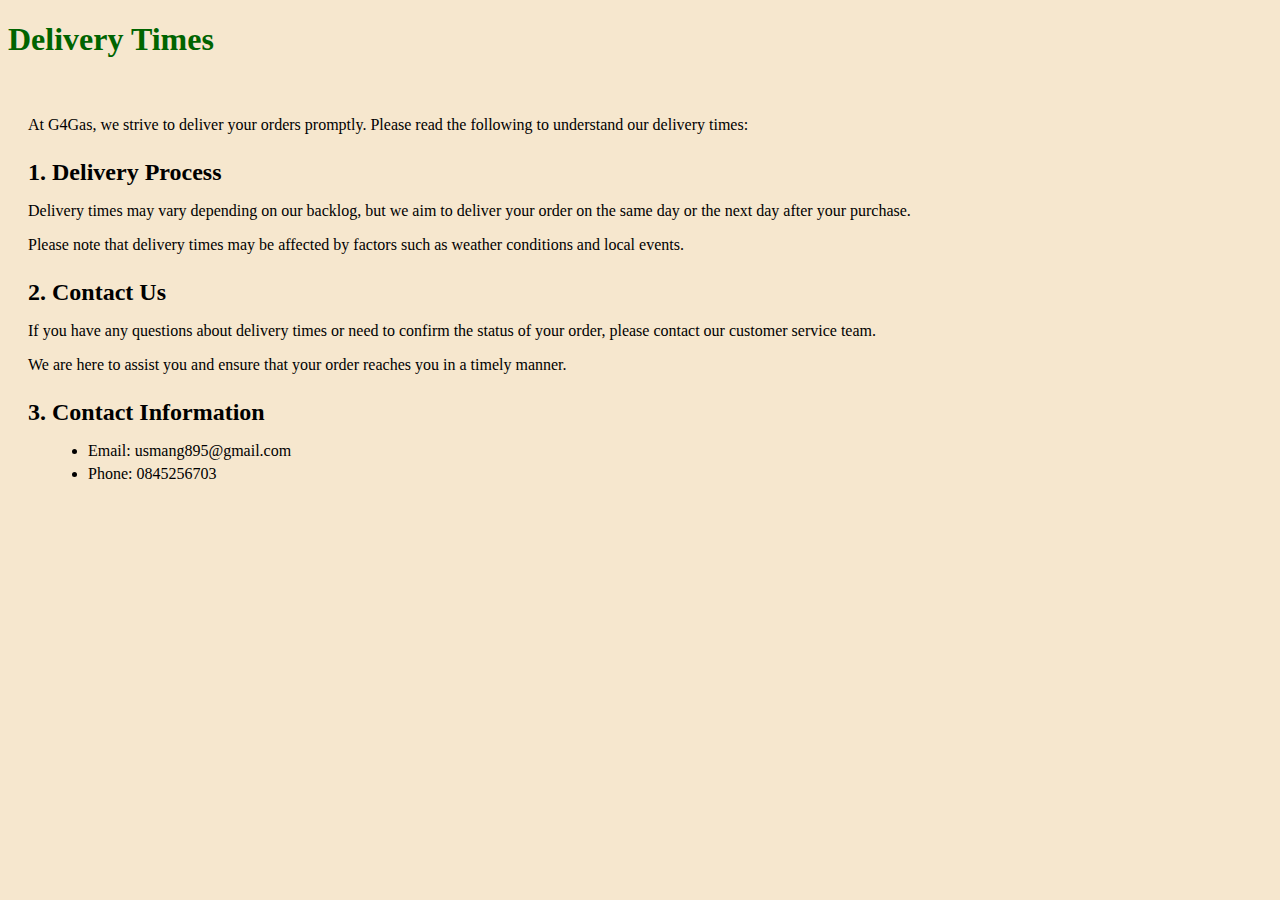
<file: Delivery Times.html>
<!DOCTYPE html>
<html lang="en">
<head>
    <meta charset="UTF-8">
    <meta name="viewport" content="width=device-width, initial-scale=1.0">
    <title>Delivery Times</title>
    <style>
        /* Style for the heading */
        body {
            background-color: rgb(246, 231, 206);  /* Light peach background */
        }
        .heading {
            color: darkgreen; /* Dark green color */
        }
        
        /* Style for the content */
        .content {

            padding: 20px;
            border-radius: 10px;
        }
        
        /* Style for paragraphs */
        .content p {
            margin-bottom: 15px;
        }
        
        /* Style for headings */
        .content h2 {
            margin-top: 25px;
            margin-bottom: 10px;
        }
        
        /* Style for unordered lists */
        .content ul {
            margin-bottom: 15px;
            margin-left: 20px;
        }
        
        /* Style for list items */
        .content li {
            margin-bottom: 5px;
        }
    </style>
</head>
<body>
    <div class="container">
        <h1 class="heading">Delivery Times</h1>
        <div class="content">
            <p>At G4Gas, we strive to deliver your orders promptly. Please read the following to understand our delivery times:</p>
            <h2>1. Delivery Process</h2>
            <p>Delivery times may vary depending on our backlog, but we aim to deliver your order on the same day or the next day after your purchase.</p>
            <p>Please note that delivery times may be affected by factors such as weather conditions and local events.</p>
            <h2>2. Contact Us</h2>
            <p>If you have any questions about delivery times or need to confirm the status of your order, please contact our customer service team.</p>
            <p>We are here to assist you and ensure that your order reaches you in a timely manner.</p>
            <h2>3. Contact Information</h2>
            <ul>
                <li>Email: usmang895@gmail.com</li>
                <li>Phone: 0845256703</li>
                
            </ul>
        </div>
    </div>
</body>
</html>
</file>
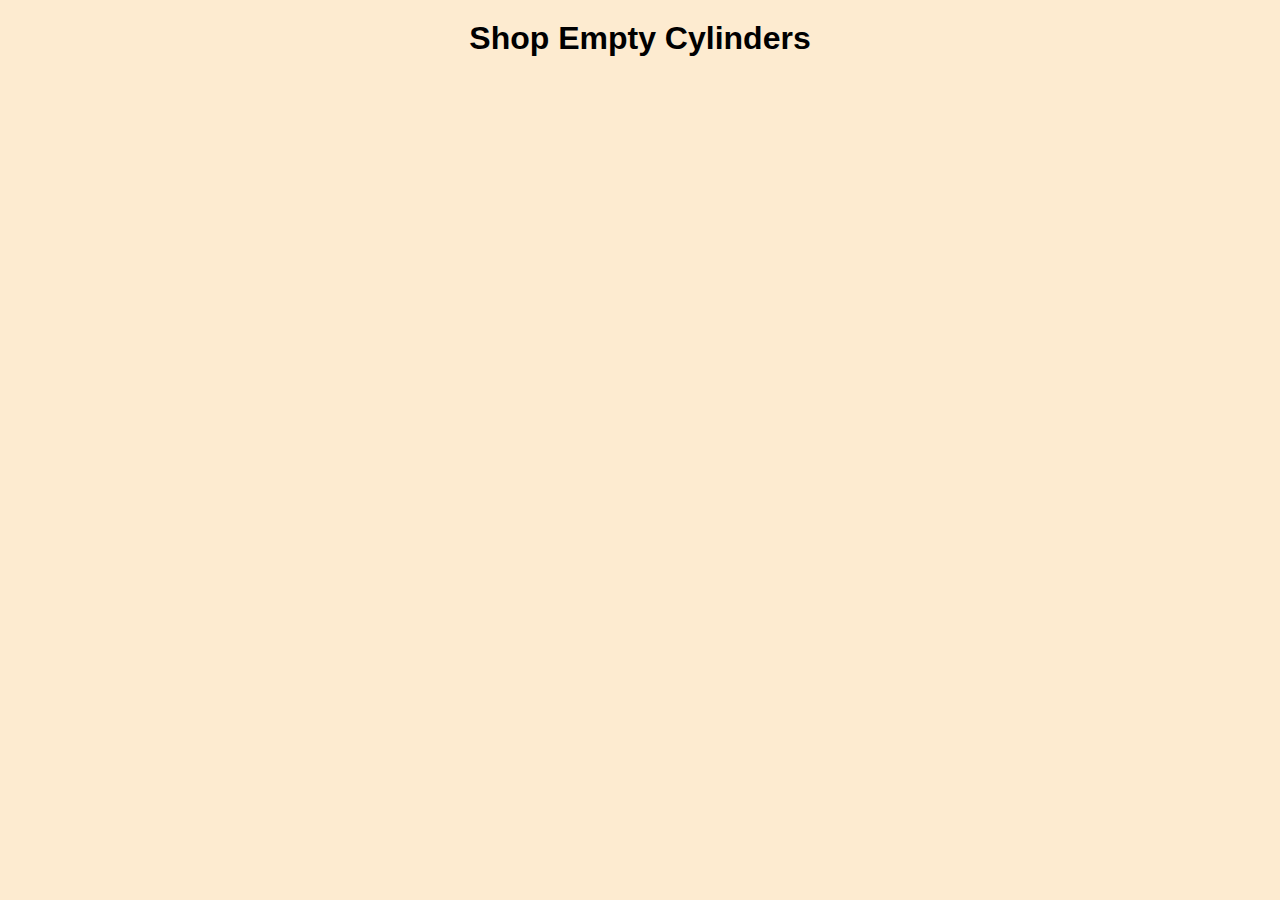
<file: Empty Cylinders.html>
<!DOCTYPE html>
<html lang="en">
<head>
    <meta charset="UTF-8">
    <meta name="viewport" content="width=device-width, initial-scale=1.0">
    <title>Empty Cylinders</title>
    <link rel="stylesheet" href="Empty Cylinders.css">
</head>
<body>
    <header>
        <h1 class="text-center my-4">Shop Empty Cylinders</h1>
    </header>
    <main class="container">
        <div id="empty-cylinders-container" class="row">
            <!-- Dynamic content will be inserted here -->
        </div>
    </main>

    <script>
        document.addEventListener('DOMContentLoaded', function () {
            fetch('get_products_by_category.php?category_id=3') 
                .then(response => response.json())
                .then(products => {
                    const container = document.getElementById('empty-cylinders-container');
                    products.forEach(product => {
                        const productCard = `
                            <div class="col-md-4">
                                <div class="card">
                                    <img src="${product.image_url}" class="card-img-top" alt="${product.name}">
                                    <div class="card-body">
                                        <h5 class="card-title">${product.name}</h5>
                                        <p class="card-text">${product.description}</p>
                                        <p class="card-text">R${product.price}</p>
                                        <button class="btn btn-dark-green add-to-cart" data-product-id="${product.product_id}">Add to Cart</button>
                                    </div>
                                </div>
                            </div>`;
                        container.innerHTML += productCard;
                    });

                    document.querySelectorAll('.add-to-cart').forEach(button => {
                        button.addEventListener('click', function () {
                            const productId = this.getAttribute('data-product-id');
                            addToCart(productId);
                        });
                    });
                })
                .catch(error => console.error('Error fetching empty cylinders products:', error));
        });

        function addToCart(productId) {
            fetch('add_to_cart.php', {
                method: 'POST',
                headers: {
                    'Content-Type': 'application/json'
                },
                body: JSON.stringify({ product_id: productId })
            })
            .then(response => response.json())
            .then(data => {
                if (data.success) {
                    alert('Product added to cart successfully!');
                } else if (data.error === 'User not logged in') {
                    alert('Please log in or sign up to add items to your cart.');
                    window.location.href = 'login.html';
                } else {
                    alert('Failed to add product to cart.');
                }
            })
            .catch(error => console.error('Error adding to cart:', error));
        }
    </script>
</body>
</html>
</file>
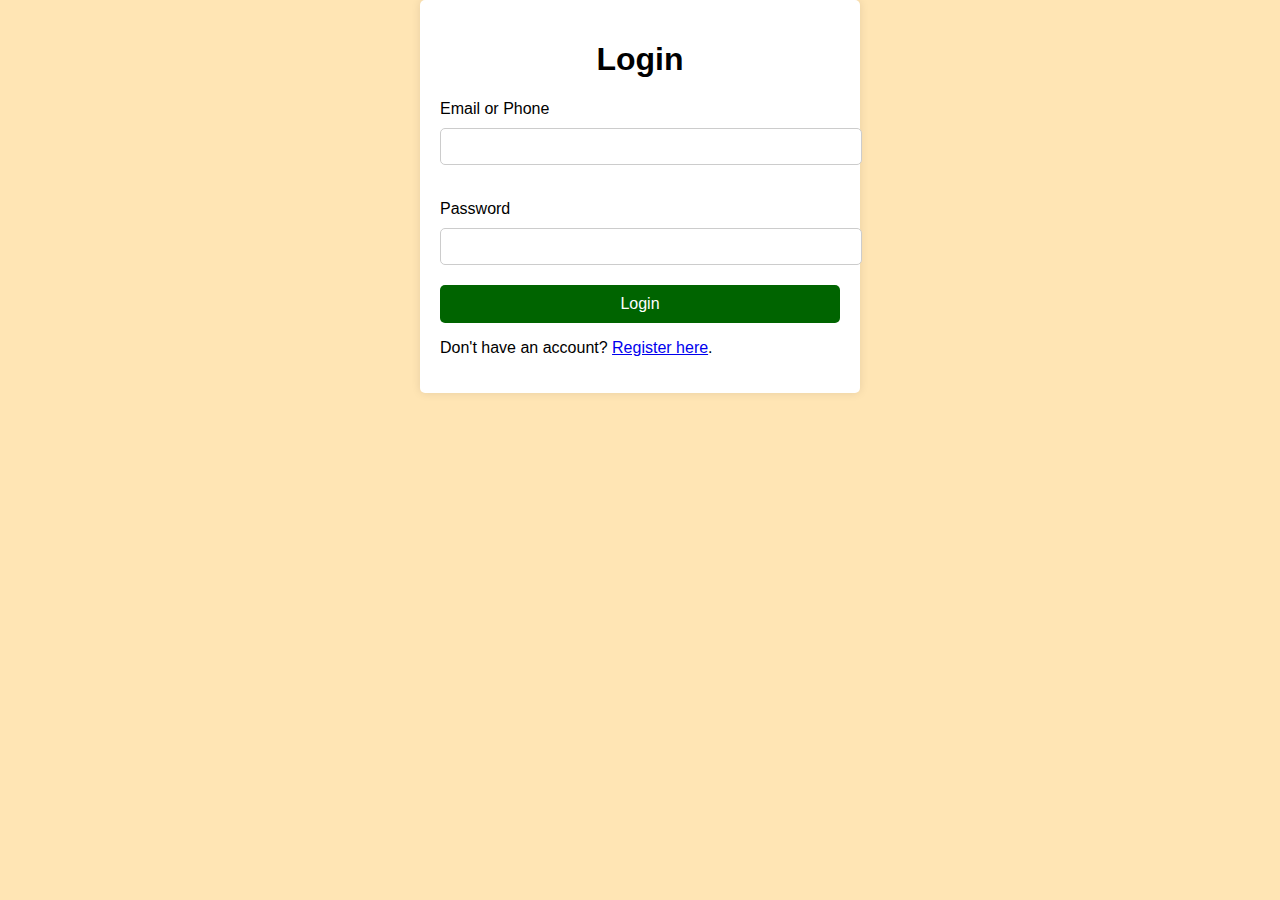
<file: login.html>
<!DOCTYPE html>
<html lang="en">
<head>
    <meta charset="UTF-8">
    <meta name="viewport" content="width=device-width, initial-scale=1.0">
    <title>Login</title>
    <link rel="stylesheet" href="ShopAll.css">
    <style>
        body {
            background-color: #ffe5b4;
            color: #000;
            font-family: Arial, sans-serif;
        }

        .container {
            max-width: 400px;
            margin: auto;
            padding: 20px;
            background: #fff;
            border-radius: 5px;
            box-shadow: 0 0 10px rgba(0, 0, 0, 0.1);
        }

        h1 {
            text-align: center;
        }

        label {
            display: block;
            margin: 15px 0 5px;
        }

        input[type="text"], input[type="password"] {
            width: 100%;
            padding: 10px;
            margin: 5px 0 20px;
            border: 1px solid #ccc;
            border-radius: 5px;
        }

        .btn {
            background-color: #006400;
            color: #fff;
            padding: 10px 20px;
            border: none;
            border-radius: 5px;
            cursor: pointer;
            width: 100%;
            text-align: center;
        }

        /* Popup styling */
        .popup {
            display: none;
            position: fixed;
            top: 50%;
            left: 50%;
            transform: translate(-50%, -50%);
            background-color: #ffe5b4;
            padding: 20px;
            border: 2px solid #006400;
            border-radius: 5px;
            box-shadow: 0 0 10px rgba(0, 0, 0, 0.1);
        }

        .popup.success {
            border-color: #4CAF50;
        }

        .popup.error {
            border-color: #d9534f;
        }

        .popup button {
            background-color: #006400;
            color: #fff;
            padding: 10px 20px;
            border: none;
            border-radius: 5px;
            cursor: pointer;
        }
    </style>
</head>
<body>
    <div class="container">
        <h1>Login</h1>
        <form id="login-form" method="POST">
            <label for="email_or_phone">Email or Phone</label>
            <input type="text" id="email_or_phone" name="email_or_phone" required>

            <label for="password">Password</label>
            <input type="password" id="password" name="password" required>

            <button type="submit" class="btn">Login</button>
        </form>

        <p>Don't have an account? <a href="register.html">Register here</a>.</p>
    </div>

    <!-- Popup for messages -->
    <div id="popup" class="popup">
        <p id="popup-message"></p>
        <button id="popup-close">Close</button>
    </div>

    <script>
 document.getElementById('login-form').addEventListener('submit', function(e) {
    e.preventDefault();

    const email_or_phone = document.getElementById('email_or_phone').value;
    const password = document.getElementById('password').value;

    fetch('login.php', {
        method: 'POST',
        headers: {
            'Content-Type': 'application/json'
        },
        body: JSON.stringify({ email_or_phone, password })
    })
    .then(response => response.json())
    .then(data => {
        const popup = document.getElementById('popup');
        const popupMessage = document.getElementById('popup-message');
        popupMessage.textContent = data.message;
        
        if (data.success) {
            popup.classList.add('success');
            popup.classList.remove('error');
            setTimeout(() => {
                if (data.admin) {
                    window.location.href = 'AdminDashboard.html'; // Redirect to admin dashboard
                } else {
                    window.location.href = 'index.html'; // Redirect to user home page
                }
            }, 2000); // Redirect after 2 seconds
        } else {
            popup.classList.add('error');
            popup.classList.remove('success');
        }

        popup.style.display = 'block';
    })
    .catch(error => {
        console.error('Error:', error);
    });
});

document.getElementById('popup-close').addEventListener('click', function() {
    document.getElementById('popup').style.display = 'none';
});


    </script>
</body>
</html>
</file>
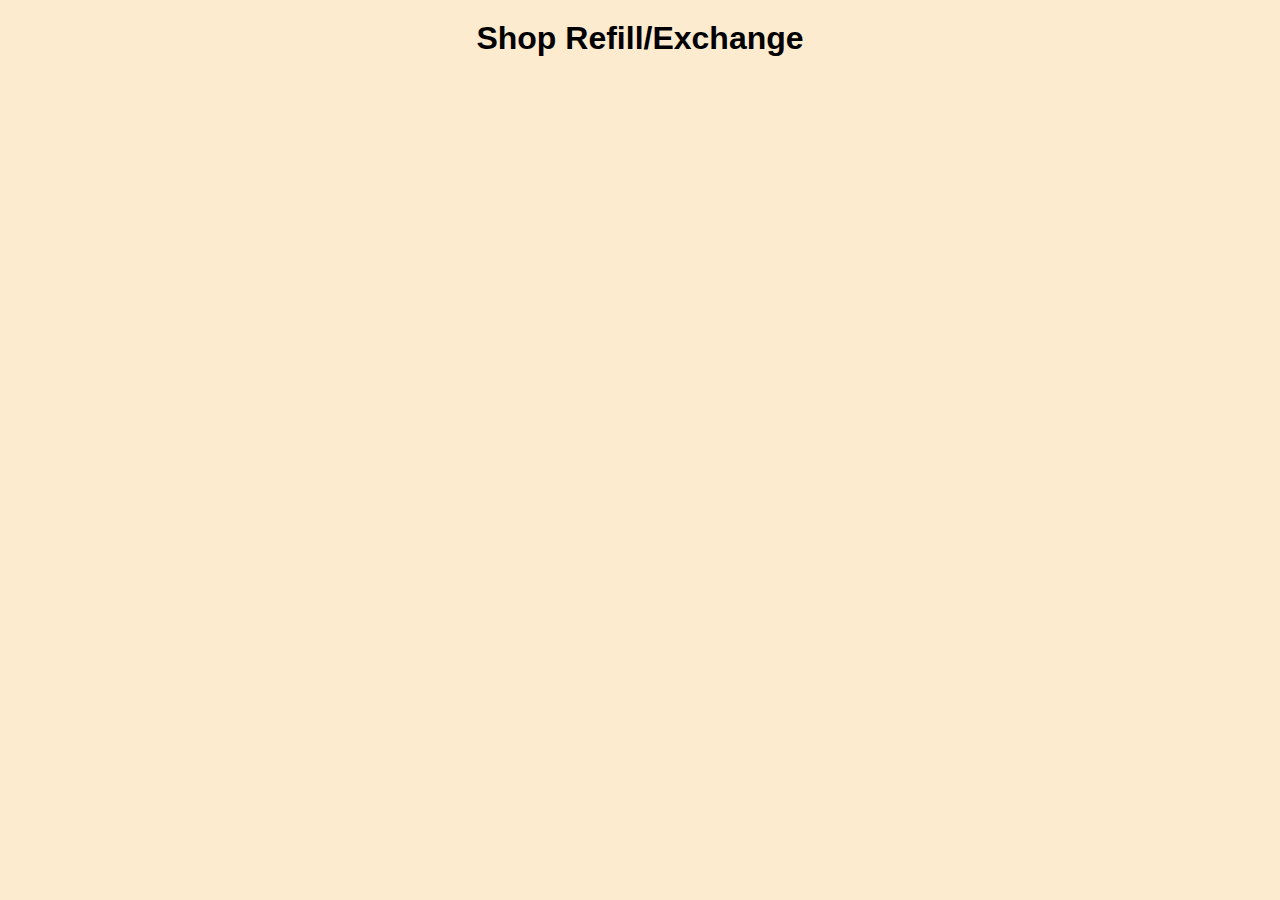
<file: RefillAndExchange.html>
<!DOCTYPE html>
<html lang="en">
<head>
    <meta charset="UTF-8">
    <meta name="viewport" content="width=device-width, initial-scale=1.0">
    <title>Shop Refill/Exchange</title>
    <link rel="stylesheet" href="RefillExchange.css"> 
</head>
<body>
    <header>
        <h1 class="text-center my-4">Shop Refill/Exchange</h1>
    </header>
    <main class="container">
        <div id="refill-exchange-container" class="row">
            <!-- Dynamic content will be inserted here -->
        </div>
    </main>

    <script>
        document.addEventListener('DOMContentLoaded', function () {
            fetch('get_products_by_category.php?category_id=4') // Replace '4' with the actual ID for the Refill/Exchange category
                .then(response => response.json())
                .then(products => {
                    const container = document.getElementById('refill-exchange-container');
                    products.forEach(product => {
                        const productCard = `
                            <div class="col-md-4">
                                <div class="card">
                                    <img src="${product.image_url}" class="card-img-top" alt="${product.name}">
                                    <div class="card-body">
                                        <h5 class="card-title">${product.name}</h5>
                                        <p class="card-text">${product.description}</p>
                                        <p class="card-text">R${product.price}</p>
                                        <button class="btn btn-dark-green add-to-cart" data-product-id="${product.product_id}">Add to Cart</button>
                                    </div>
                                </div>
                            </div>`;
                        container.innerHTML += productCard;
                    });

                    document.querySelectorAll('.add-to-cart').forEach(button => {
                        button.addEventListener('click', function () {
                            const productId = this.getAttribute('data-product-id');
                            addToCart(productId);
                        });
                    });
                })
                .catch(error => console.error('Error fetching refill/exchange products:', error));
        });

        function addToCart(productId) {
            fetch('add_to_cart.php', {
                method: 'POST',
                headers: {
                    'Content-Type': 'application/json'
                },
                body: JSON.stringify({ product_id: productId })
            })
            .then(response => response.json())
            .then(data => {
                if (data.success) {
                    alert('Product added to cart successfully!');
                } else if (data.error === 'User not logged in') {
                    alert('Please log in or sign up to add items to your cart.');
                    window.location.href = 'login.html';
                } else {
                    alert('Failed to add product to cart.');
                }
            })
            .catch(error => console.error('Error adding to cart:', error));
        }
    </script>
</body>
</html>
</file>
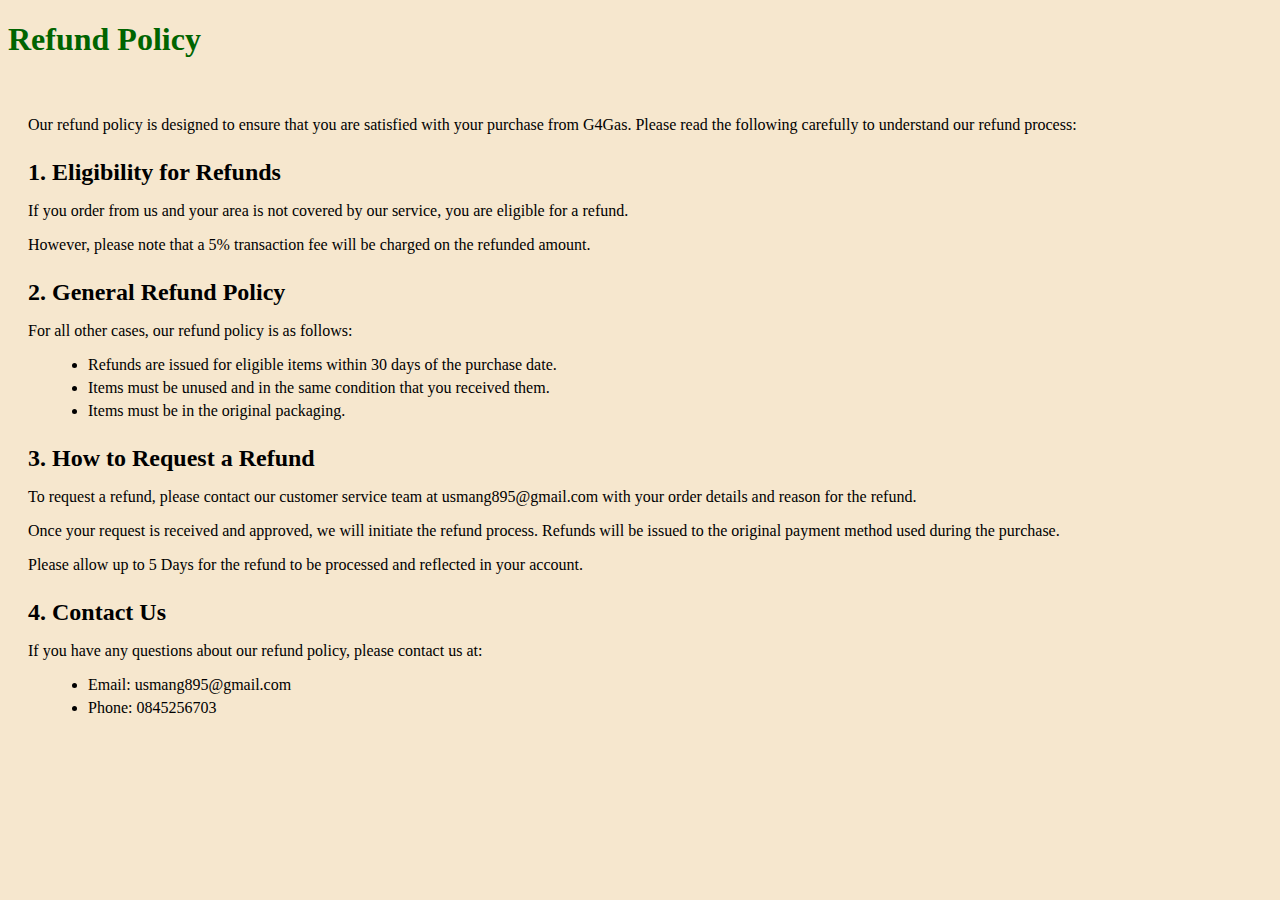
<file: Refund Policy.html>
<!DOCTYPE html>
<html lang="en">
<head>
    <meta charset="UTF-8">
    <meta name="viewport" content="width=device-width, initial-scale=1.0">
    <title>Refund Policy</title>
    <style>
        /* Style for the heading */
        body {
            background-color:rgb(246, 231, 206); /* Light peach background */
        }
        .heading {
            color: darkgreen; /* Dark green color */
        }
        
        /* Style for the content */
        .content {
          
            padding: 20px;
            border-radius: 10px;
        }
        
        /* Style for paragraphs */
        .content p {
            margin-bottom: 15px;
        }
        
        /* Style for headings */
        .content h2 {
            margin-top: 25px;
            margin-bottom: 10px;
        }
        
        /* Style for unordered lists */
        .content ul {
            margin-bottom: 15px;
            margin-left: 20px;
        }
        
        /* Style for list items */
        .content li {
            margin-bottom: 5px;
        }
    </style>
</head>
<body>
    <div class="container">
        <h1 class="heading">Refund Policy</h1>
        <div class="content">
            <p>Our refund policy is designed to ensure that you are satisfied with your purchase from G4Gas. Please read the following carefully to understand our refund process:</p>
            <h2>1. Eligibility for Refunds</h2>
            <p>If you order from us and your area is not covered by our service, you are eligible for a refund.</p>
            <p>However, please note that a 5% transaction fee will be charged on the refunded amount.</p>
            <h2>2. General Refund Policy</h2>
            <p>For all other cases, our refund policy is as follows:</p>
            <ul>
                <li>Refunds are issued for eligible items within 30 days of the purchase date.</li>
                <li>Items must be unused and in the same condition that you received them.</li>
                <li>Items must be in the original packaging.</li>
            </ul>
            <h2>3. How to Request a Refund</h2>
            <p>To request a refund, please contact our customer service team at usmang895@gmail.com with your order details and reason for the refund.</p>
            <p>Once your request is received and approved, we will initiate the refund process. Refunds will be issued to the original payment method used during the purchase.</p>
            <p>Please allow up to 5 Days for the refund to be processed and reflected in your account.</p>
            <h2>4. Contact Us</h2>
            <p>If you have any questions about our refund policy, please contact us at:</p>
            <ul>
                <li>Email: usmang895@gmail.com</li>
                <li>Phone: 0845256703</li>
              
            </ul>
        </div>
    </div>
</body>
</html>
</file>
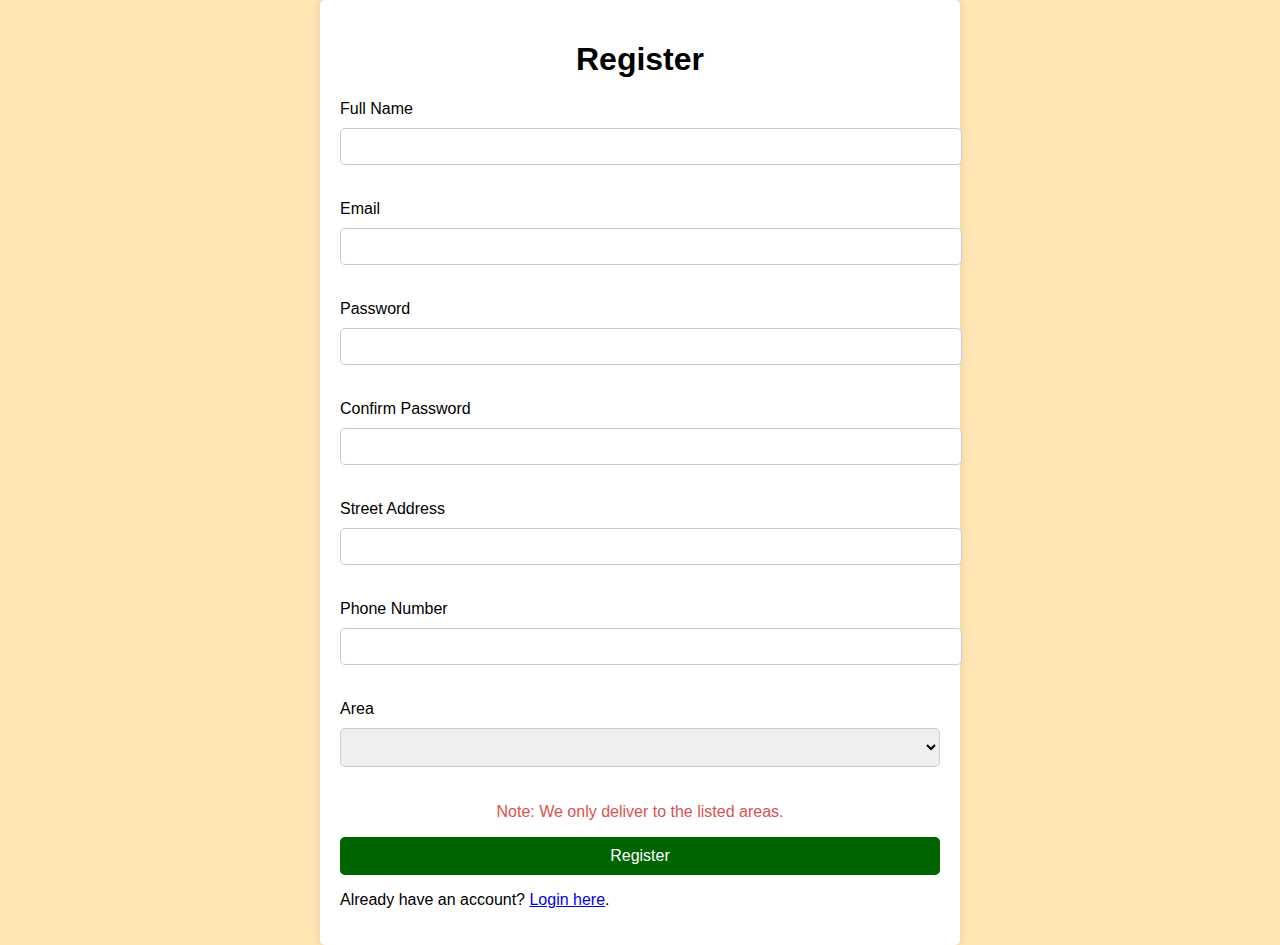
<file: Register.html>
<!DOCTYPE html>
<html lang="en">
<head>
    <meta charset="UTF-8">
    <meta name="viewport" content="width=device-width, initial-scale=1.0">
    <title>Register</title>
    <link rel="stylesheet" href="ShopAll.css">
    <style>
        body {
            background-color: #ffe5b4;
            color: #000;
            font-family: Arial, sans-serif;
        }

        .container {
            max-width: 600px;
            margin: auto;
            padding: 20px;
            background: #fff;
            border-radius: 5px;
            box-shadow: 0 0 10px rgba(0, 0, 0, 0.1);
        }

        h1 {
            text-align: center;
        }

        label {
            display: block;
            margin: 15px 0 5px;
        }

        input[type="text"], input[type="email"], input[type="password"], select {
            width: 100%;
            padding: 10px;
            margin: 5px 0 20px;
            border: 1px solid #ccc;
            border-radius: 5px;
        }

        .btn {
            background-color: #006400;
            color: #fff;
            padding: 10px 20px;
            border: none;
            border-radius: 5px;
            cursor: pointer;
            width: 100%;
            text-align: center;
        }

        .note {
            color: #d9534f;
            text-align: center;
        }

        /* Popup styling */
        .popup {
            display: none;
            position: fixed;
            top: 50%;
            left: 50%;
            transform: translate(-50%, -50%);
            background-color: #ffe5b4;
            padding: 20px;
            border: 2px solid #006400;
            border-radius: 5px;
            box-shadow: 0 0 10px rgba(0, 0, 0, 0.1);
        }

        .popup.success {
            border-color: #4CAF50;
        }

        .popup.error {
            border-color: #d9534f;
        }

        .popup button {
            background-color: #006400;
            color: #fff;
            padding: 10px 20px;
            border: none;
            border-radius: 5px;
            cursor: pointer;
        }
    </style>
</head>
<body>
    <div class="container">
        <h1>Register</h1>
        <form id="registration-form">
            <label for="full_name">Full Name</label>
            <input type="text" id="full_name" name="full_name" required>

            <label for="email">Email</label>
            <input type="email" id="email" name="email" required>

            <label for="password">Password</label>
            <input type="password" id="password" name="password" required>

            <label for="confirm_password">Confirm Password</label>
            <input type="password" id="confirm_password" name="confirm_password" required>

            <label for="street_address">Street Address</label>
            <input type="text" id="street_address" name="street_address" required>

            <label for="number">Phone Number</label>
            <input type="text" id="number" name="number" required>

            <label for="area_name">Area</label>
            <select id="area_name" name="area_name" required></select>

            <p class="note">Note: We only deliver to the listed areas.</p>

            <button type="submit" class="btn">Register</button>
        </form>
        <p>Already have an account? <a href="login.html">Login here</a>.</p>
    </div>

    <!-- Popup for messages -->
    <div id="popup" class="popup">
        <p id="popup-message"></p>
        <button id="popup-close">Close</button>
    </div>

    <script>
        document.addEventListener('DOMContentLoaded', function() {
            fetch('get_areas.php')
                .then(response => response.json())
                .then(data => {
                    const areaSelect = document.getElementById('area_name');
                    data.areas.forEach(area => {
                        const option = document.createElement('option');
                        option.value = area.area_name;
                        option.textContent = area.area_name;
                        areaSelect.appendChild(option);
                    });
                })
                .catch(error => {
                    console.error('Error fetching areas:', error);
                });
        });

        document.getElementById('registration-form').addEventListener('submit', function(e) {
            e.preventDefault();

            const fullName = document.getElementById('full_name').value;
            const email = document.getElementById('email').value;
            const password = document.getElementById('password').value;
            const confirmPassword = document.getElementById('confirm_password').value;
            const streetAddress = document.getElementById('street_address').value;
            const number = document.getElementById('number').value;
            const areaName = document.getElementById('area_name').value;

            if (password !== confirmPassword) {
                showMessage('Passwords do not match', false);
                return;
            }

            const passwordPattern = /^(?=.*[A-Z])(?=.*\d).{8,}$/;
            if (!passwordPattern.test(password)) {
                showMessage('Password must be at least 8 characters long, contain at least one capital letter and one number', false);
                return;
            }

            const emailPattern = /^[a-zA-Z0-9._%+-]+@[a-zA-Z0-9.-]+\.[a-zA-Z]{2,}$/;
            if (!emailPattern.test(email)) {
                showMessage('Invalid email address', false);
                return;
            }

            const phonePattern = /^\d{10}$/;
            if (!phonePattern.test(number)) {
                showMessage('Phone number must be 10 digits long and contain only numbers', false);
                return;
            }

            fetch('register.php', {
                method: 'POST',
                headers: {
                    'Content-Type': 'application/json'
                },
                body: JSON.stringify({
                    full_name: fullName,
                    email: email,
                    password: password,
                    confirm_password: confirmPassword,
                    street_address: streetAddress,
                    number: number,
                    area_name: areaName
                })
            })
            .then(response => response.json())
            .then(data => {
                showMessage(data.message, data.success);
                if (data.success) {
                    setTimeout(() => {
                        window.location.href = 'login.html';
                    }, 1000); // Redirect after 1 second
                }
            })
            .catch(error => {
                console.error('Error:', error);
            });
        });

        function showMessage(message, isSuccess) {
            const popup = document.getElementById('popup');
            const popupMessage = document.getElementById('popup-message');
            popupMessage.textContent = message;
            
            if (isSuccess) {
                popup.classList.add('success');
                popup.classList.remove('error');
            } else {
                popup.classList.add('error');
                popup.classList.remove('success');
            }

            popup.style.display = 'block';
        }

        document.getElementById('popup-close').addEventListener('click', function() {
            document.getElementById('popup').style.display = 'none';
        });
    </script>
</body>
</html>
</file>
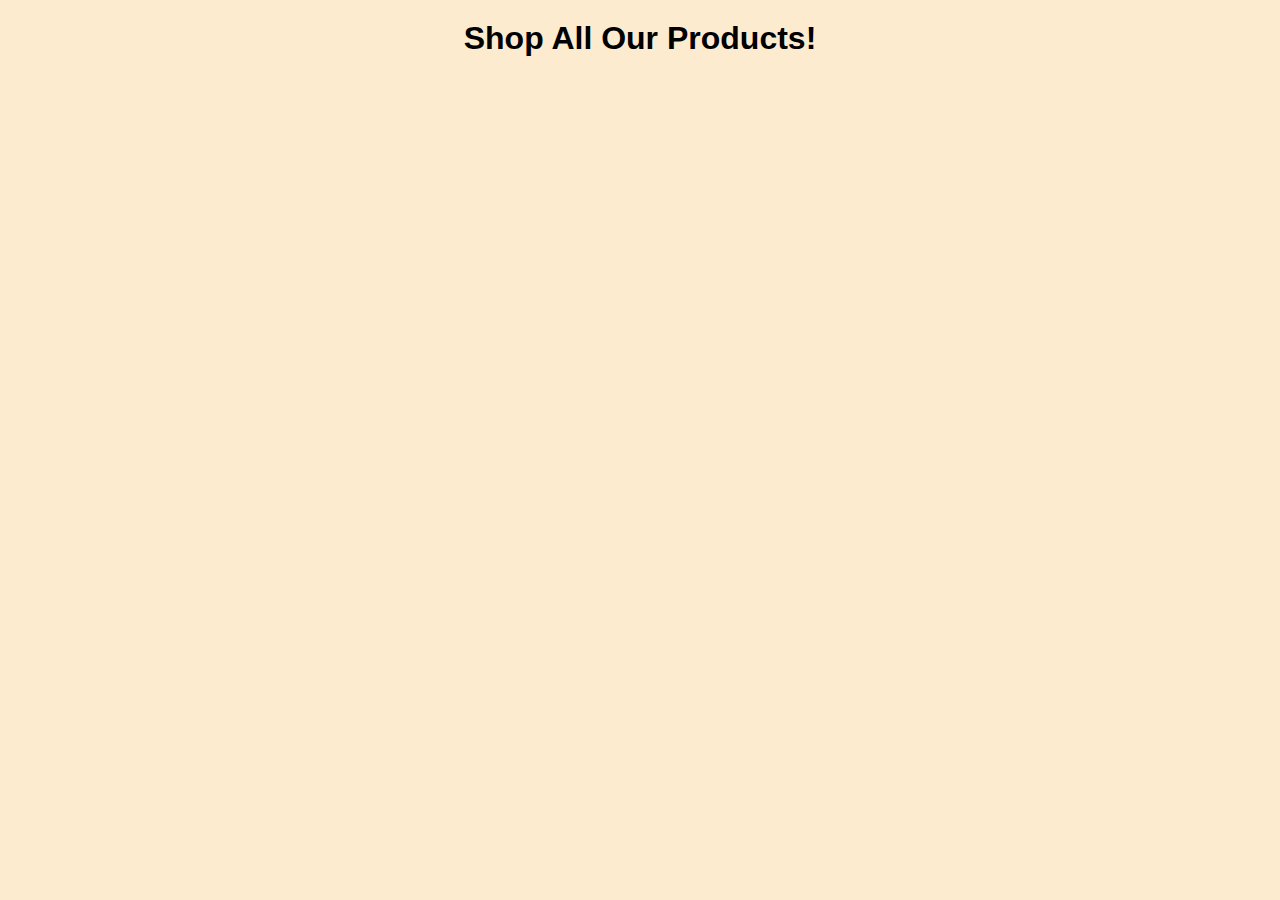
<file: ShopAll.html>
<!DOCTYPE html>
<html lang="en">
<head>
    <meta charset="UTF-8">
    <meta name="viewport" content="width=device-width, initial-scale=1.0">
    <title>Shop All</title>
    <link rel="stylesheet" href="ShopAll.css">
</head>
<body>
    <header>
        <h1 class="text-center my-4">Shop All Our Products!</h1>
    </header>
    <main class="container">
        <div id="categories-container">
            <!-- Dynamic content will be inserted here -->
        </div>
    </main>

    <script>
        document.addEventListener('DOMContentLoaded', function () {
            fetch('get_all_categories.php')
                .then(response => response.json())
                .then(categories => {
                    const container = document.getElementById('categories-container');
                    categories.forEach(category => {
                        const categorySection = `
                            <section class="category-section my-5">
                                <h2 class="category-title">${category.name}</h2>
                                <div class="row" id="category-${category.category_id}"></div>
                            </section>`;
                        container.innerHTML += categorySection;

                        // Fetch products for each category
                        fetch(`get_products_by_category.php?category_id=${category.category_id}`)
                            .then(response => response.json())
                            .then(products => {
                                const productContainer = document.getElementById(`category-${category.category_id}`);
                                products.forEach(product => {
                                    const productCard = `
                                        <div class="col-md-4">
                                            <div class="card">
                                                <img src="${product.image_url}" class="card-img-top" alt="${product.name}">
                                                <div class="card-body">
                                                    <h5 class="card-title">${product.name}</h5>
                                                    <p class="card-text">${product.description}</p>
                                                    <p class="card-text">R${product.price}</p>
                                                    <button class="btn btn-dark-green add-to-cart" data-product-id="${product.product_id}">Add to Cart</button>
                                                </div>
                                            </div>
                                        </div>`;
                                    productContainer.innerHTML += productCard;
                                });

                                // Attach event listeners to "Add to Cart" buttons
                                productContainer.querySelectorAll('.add-to-cart').forEach(button => {
                                    button.addEventListener('click', function () {
                                        const productId = this.getAttribute('data-product-id');
                                        addToCart(productId);
                                    });
                                });
                            })
                            .catch(error => console.error('Error fetching products:', error));
                    });
                })
                .catch(error => console.error('Error fetching categories:', error));
        });

        function addToCart(productId) {
            fetch('add_to_cart.php', {
                method: 'POST',
                headers: {
                    'Content-Type': 'application/json'
                },
                body: JSON.stringify({ product_id: productId })
            })
            .then(response => response.json())
            .then(data => {
                if (data.success) {
                    alert('Product added to cart successfully!');
                } else if (data.error === 'User not logged in') {
                    alert('Please log in or sign up to add items to your cart.');
                    window.location.href = 'login.html';
                } else {
                    alert('Failed to add product to cart.');
                }
            })
            .catch(error => console.error('Error adding to cart:', error));
        }
    </script>
</body>
</html>
</file>
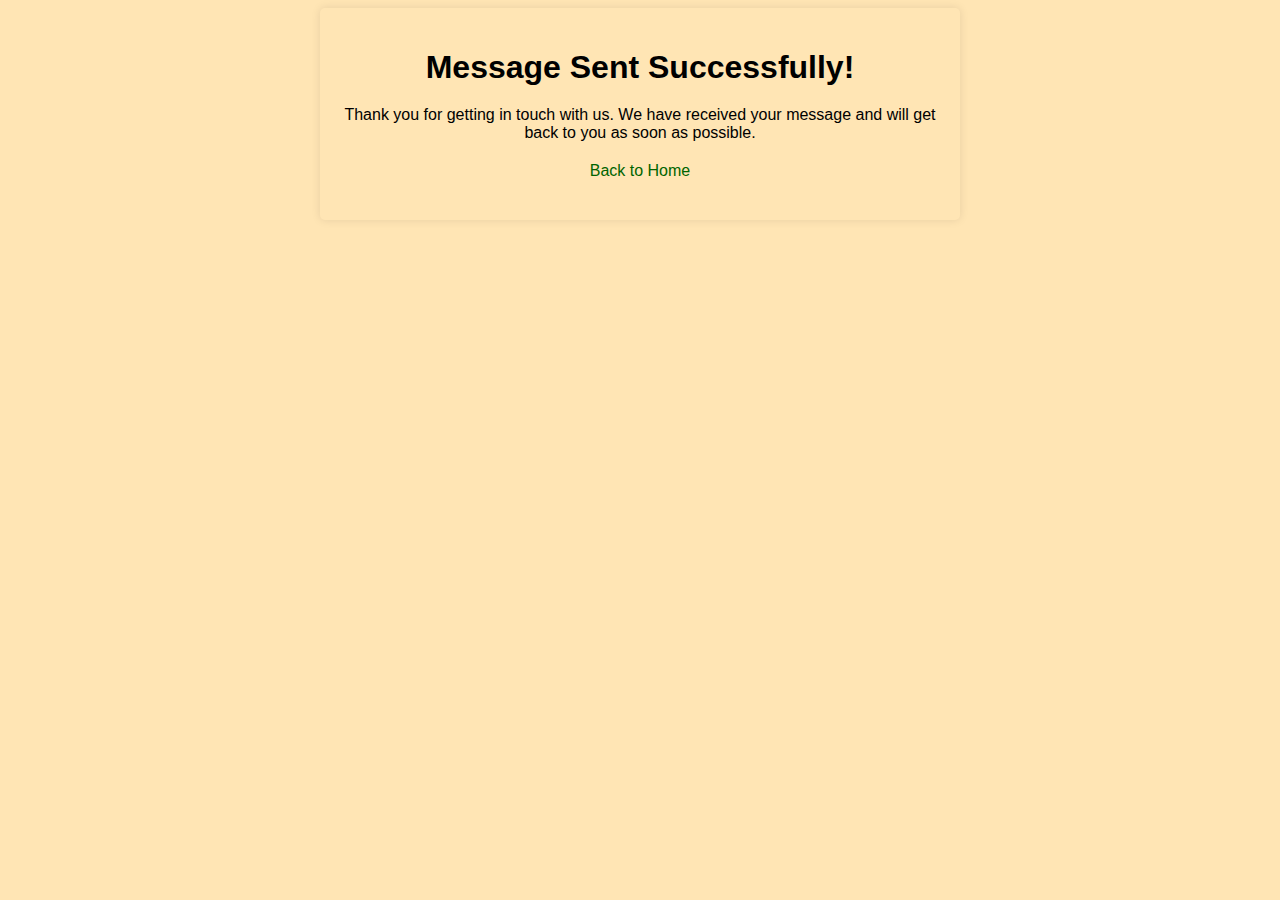
<file: success.html>
<!-- for contact form -->
<!DOCTYPE html>
<html lang="en">
<head>
    <meta charset="UTF-8">
    <meta name="viewport" content="width=device-width, initial-scale=1.0">
    <title>Success</title>
    <link rel="stylesheet" href="success.css">
</head>
<body>
    <div class="container">
        <h1>Message Sent Successfully!</h1>
        <p>Thank you for getting in touch with us. We have received your message and will get back to you as soon as possible.</p>
        <p><a href="index.html">Back to Home</a></p>
    </div>
</body>
</html>
</file>
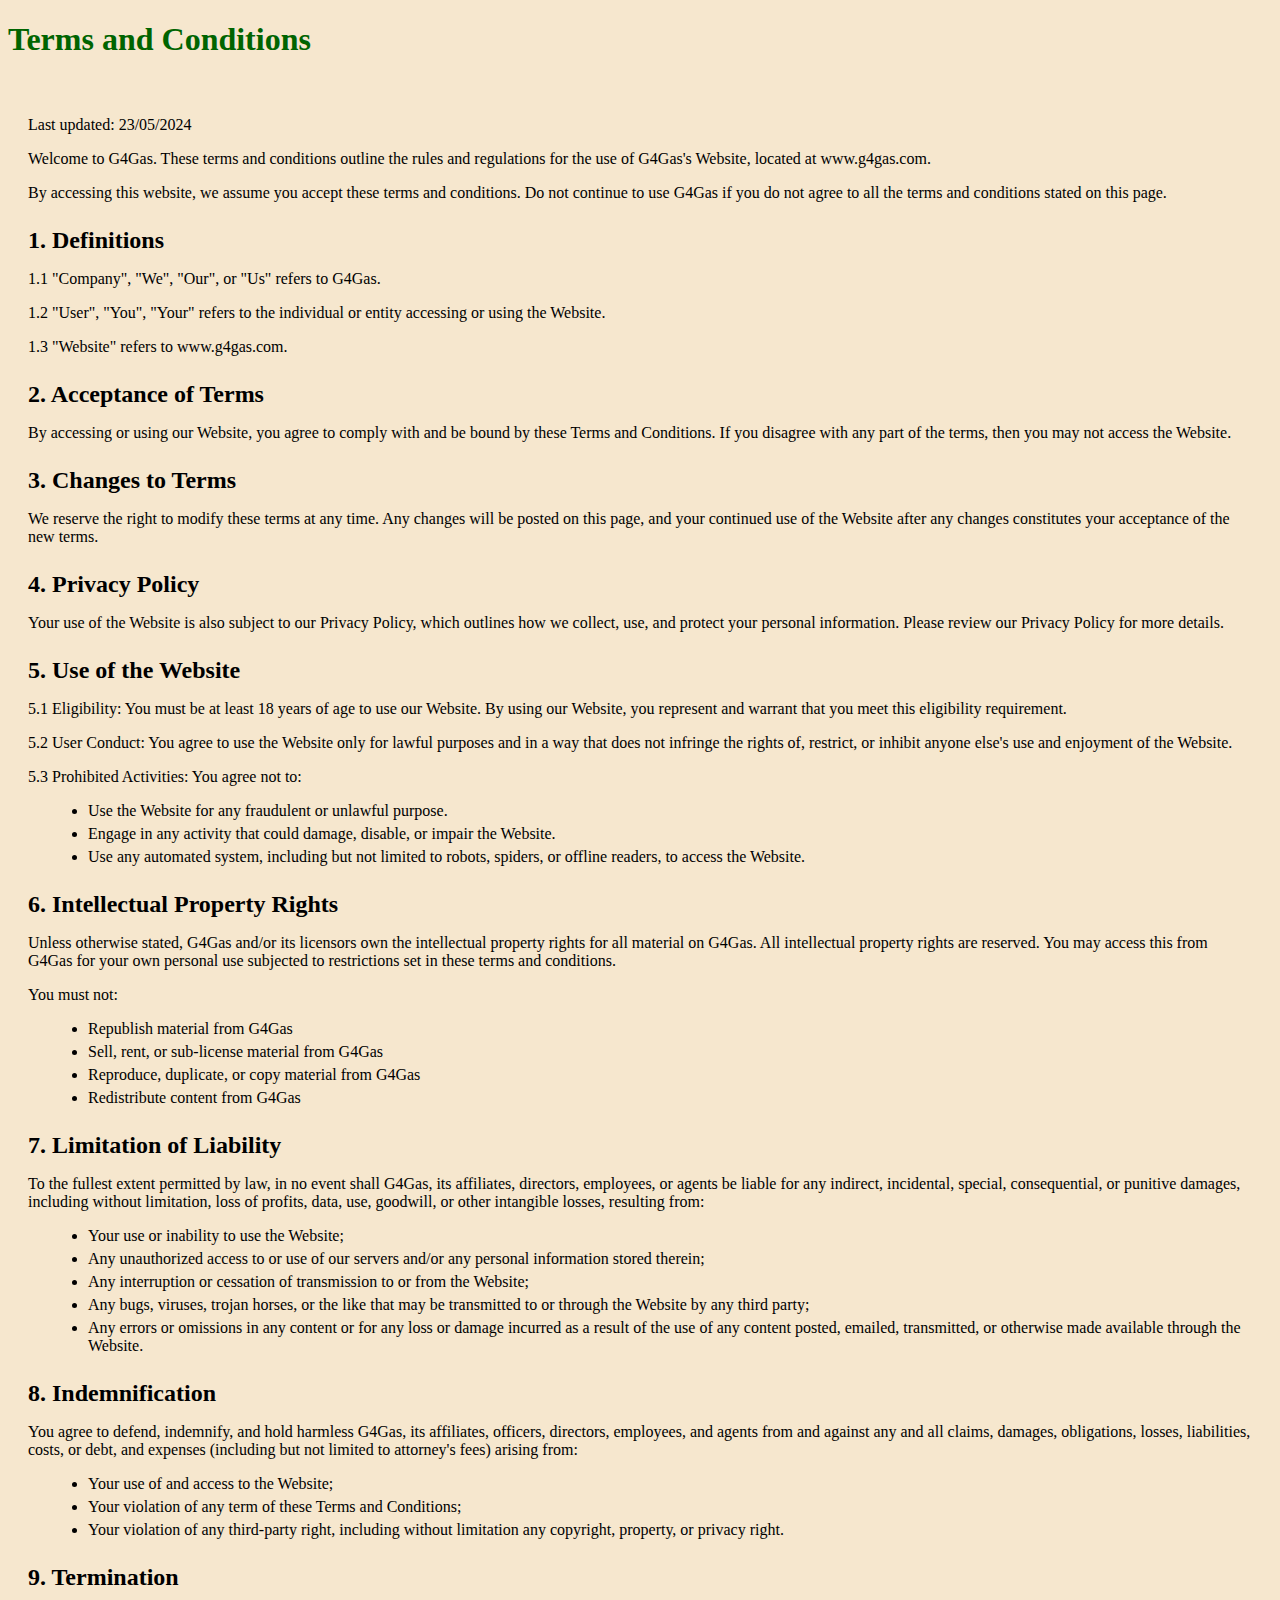
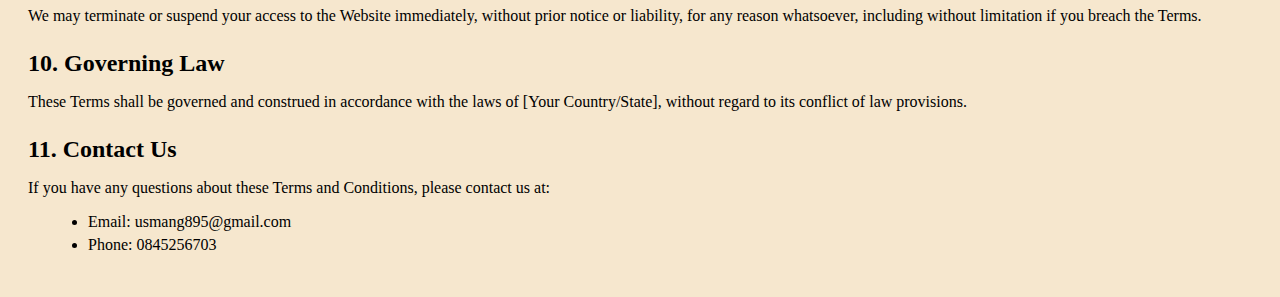
<file: T's and C's.html>
<!DOCTYPE html>
<html lang="en">
<head>
    <meta charset="UTF-8">
    <meta name="viewport" content="width=device-width, initial-scale=1.0">
    <title>Terms and Conditions</title>
    <style>
        /* Style for the heading */
        body {
            background-color:rgb(246, 231, 206);  /* Light peach background */
        }
        .heading {
            color: darkgreen; /* Dark green color */
        }
        
        /* Style for the content */
        .content {
           
            padding: 20px;
            border-radius: 10px;
        }
        
        /* Style for paragraphs */
        .content p {
            margin-bottom: 15px;
        }
        
        /* Style for headings */
        .content h2 {
            margin-top: 25px;
            margin-bottom: 10px;
        }
        
        /* Style for unordered lists */
        .content ul {
            margin-bottom: 15px;
            margin-left: 20px;
        }
        
        /* Style for list items */
        .content li {
            margin-bottom: 5px;
        }
    </style>
</head>
<body>
    <div class="container">
        <h1 class="heading">Terms and Conditions</h1>
        <div class="content">
            <p>Last updated: 23/05/2024</p>
            <p>Welcome to G4Gas. These terms and conditions outline the rules and regulations for the use of G4Gas's Website, located at www.g4gas.com.</p>
            <p>By accessing this website, we assume you accept these terms and conditions. Do not continue to use G4Gas if you do not agree to all the terms and conditions stated on this page.</p>
            <h2>1. Definitions</h2>
            <p>1.1 "Company", "We", "Our", or "Us" refers to G4Gas.</p>
            <p>1.2 "User", "You", "Your" refers to the individual or entity accessing or using the Website.</p>
            <p>1.3 "Website" refers to www.g4gas.com.</p>
            <h2>2. Acceptance of Terms</h2>
            <p>By accessing or using our Website, you agree to comply with and be bound by these Terms and Conditions. If you disagree with any part of the terms, then you may not access the Website.</p>
            <h2>3. Changes to Terms</h2>
            <p>We reserve the right to modify these terms at any time. Any changes will be posted on this page, and your continued use of the Website after any changes constitutes your acceptance of the new terms.</p>
            <h2>4. Privacy Policy</h2>
            <p>Your use of the Website is also subject to our Privacy Policy, which outlines how we collect, use, and protect your personal information. Please review our Privacy Policy for more details.</p>
            <h2>5. Use of the Website</h2>
            <p>5.1 Eligibility: You must be at least 18 years of age to use our Website. By using our Website, you represent and warrant that you meet this eligibility requirement.</p>
            <p>5.2 User Conduct: You agree to use the Website only for lawful purposes and in a way that does not infringe the rights of, restrict, or inhibit anyone else's use and enjoyment of the Website.</p>
            <p>5.3 Prohibited Activities: You agree not to:</p>
            <ul>
                <li>Use the Website for any fraudulent or unlawful purpose.</li>
                <li>Engage in any activity that could damage, disable, or impair the Website.</li>
                <li>Use any automated system, including but not limited to robots, spiders, or offline readers, to access the Website.</li>
            </ul>
            <h2>6. Intellectual Property Rights</h2>
            <p>Unless otherwise stated, G4Gas and/or its licensors own the intellectual property rights for all material on G4Gas. All intellectual property rights are reserved. You may access this from G4Gas for your own personal use subjected to restrictions set in these terms and conditions.</p>
            <p>You must not:</p>
            <ul>
                <li>Republish material from G4Gas</li>
                <li>Sell, rent, or sub-license material from G4Gas</li>
                <li>Reproduce, duplicate, or copy material from G4Gas</li>
                <li>Redistribute content from G4Gas</li>
            </ul>
            <h2>7. Limitation of Liability</h2>
            <p>To the fullest extent permitted by law, in no event shall G4Gas, its affiliates, directors, employees, or agents be liable for any indirect, incidental, special, consequential, or punitive damages, including without limitation, loss of profits, data, use, goodwill, or other intangible losses, resulting from:</p>
            <ul>
                <li>Your use or inability to use the Website;</li>
                <li>Any unauthorized access to or use of our servers and/or any personal information stored therein;</li>
                <li>Any interruption or cessation of transmission to or from the Website;</li>
                <li>Any bugs, viruses, trojan horses, or the like that may be transmitted to or through the Website by any third party;</li>
                <li>Any errors or omissions in any content or for any loss or damage incurred as a result of the use of any content posted, emailed, transmitted, or otherwise made available through the Website.</li>
            </ul>
            <h2>8. Indemnification</h2>
            <p>You agree to defend, indemnify, and hold harmless G4Gas, its affiliates, officers, directors, employees, and agents from and against any and all claims, damages, obligations, losses, liabilities, costs, or debt, and expenses (including but not limited to attorney's fees) arising from:</p>
            <ul>
                <li>Your use of and access to the Website;</li>
                <li>Your violation of any term of these Terms and Conditions;</li>
                <li>Your violation of any third-party right, including without limitation any copyright, property, or privacy right.</li>
            </ul>
            <h2>9. Termination</h2>
            <p>We may terminate or suspend your access to the Website immediately, without prior notice or liability, for any reason whatsoever, including without limitation if you breach the Terms.</p>
            <h2>10. Governing Law</h2>
            <p>These Terms shall be governed and construed in accordance with the laws of [Your Country/State], without regard to its conflict of law provisions.</p>
            <h2>11. Contact Us</h2>
            <p>If you have any questions about these Terms and Conditions, please contact us at:</p>
            <ul>
                <li>Email: usmang895@gmail.com</li>
                <li>Phone: 0845256703</li>

            </ul>
        </div>
    </div>
</body>
</html>
</file>
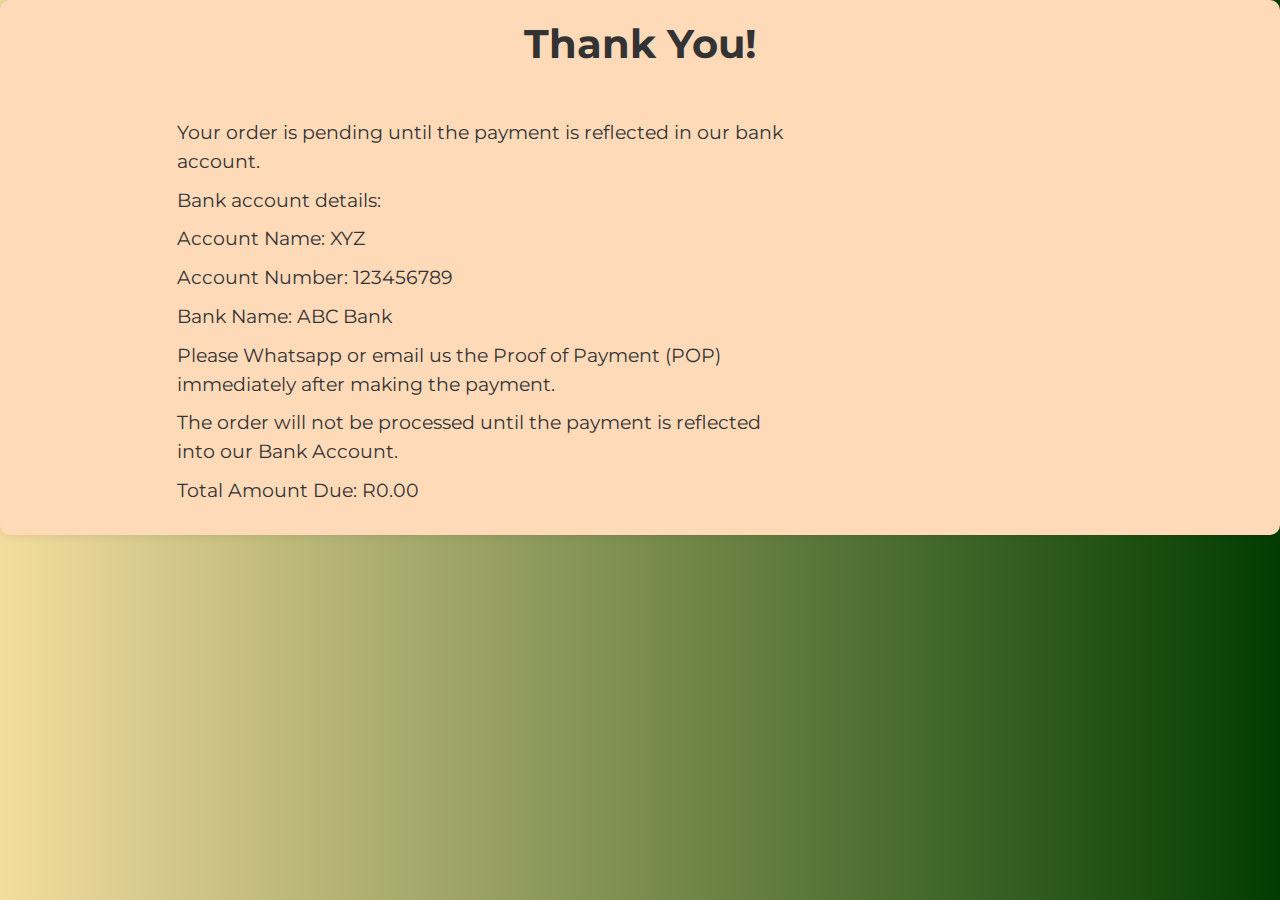
<file: thank_you.html>
<!DOCTYPE html>
<html>
<head>
    <title>Thank You</title>
    <meta charset="utf-8">
    <meta name="viewport" content="width=device-width, initial-scale=1">
    <link rel="stylesheet" href="https://maxcdn.bootstrapcdn.com/bootstrap/4.0.0/css/bootstrap.min.css">
    <link href="https://fonts.googleapis.com/css?family=Montserrat" rel="stylesheet">
    <link rel="stylesheet" href="thankyou.css">
</head>
<body>
     <!-- whatsapp integration -->

     <script src="https://static.elfsight.com/platform/platform.js" data-use-service-core defer></script>
     <div class="elfsight-app-566f5a44-3677-4001-9cfc-37f1da74c504" data-elfsight-app-lazy></div>
     
    <main class="page">
        <section class="shopping-cart dark">
            <div class="container">
                <div class="block-heading">
                    <h2>Thank You!</h2>
                </div>
                <div class="content">
                    <div class="row">
                        <div class="col-md-12 col-lg-8">
                            <p>Your order is pending until the payment is reflected in our bank account.</p>
                            <p>Bank account details:</p>
                            <p>Account Name: XYZ</p>
                            <p>Account Number: 123456789</p>
                            <p>Bank Name: ABC Bank</p>
                            <p>Please Whatsapp or email us the Proof of Payment (POP) immediately after making the payment.</p>
                            <p>The order will not be processed until the payment is reflected into our Bank Account.</p>

                            <!-- Display total amount due dynamically -->
                            <p>Total Amount Due: <span id="totalAmount"></span></p>
                        </div>
                    </div>
                </div>
            </div>
        </section>
    </main>

    <script src="https://code.jquery.com/jquery-3.2.1.min.js"></script>
    <script src="https://maxcdn.bootstrapcdn.com/bootstrap/4.0.0/js/bootstrap.min.js"></script>
    <script>
        // Retrieve the total amount from the URL parameter
        const urlParams = new URLSearchParams(window.location.search);
        const totalAmount = urlParams.get('total');

        // Display the total amount on the page
        if (totalAmount) {
            document.getElementById('totalAmount').textContent = 'R' + totalAmount;
        } else {
            document.getElementById('totalAmount').textContent = 'R0.00';
        }
    </script>
</body>
</html>
</file>
<file: Empty Cylinders.css>
/* styles for Empty Cylinders page */
body {
    font-family: 'Montserrat', sans-serif;
    color: black;
    background-color: #fdebd0; /* Light peach background */
    margin: 0;
    padding: 0;
}

.container {
    width: 90%;
    margin: auto;
    padding: 20px 0;
}

header h1 {
    text-align: center;
    color: black;
    margin: 20px 0;
}

/* Card styles */
.card {
    margin-bottom: 20px;
    border: 1px solid #ddd;
    border-radius: 8px;
    box-shadow: 0 4px 8px rgba(0,0,0,0.1);
    background-color: white;
    display: flex;
    flex-direction: column;
    height: 100%;
}

.card img {
    border-top-left-radius: 8px;
    border-top-right-radius: 8px;
    width: 100%;
    height: 200px; /* Fixed height for images to maintain consistency */
    object-fit: contain; /* Adjusted to contain the image within the area without cutting off */
}

.card-body {
    padding: 15px;
    text-align: center;
    flex: 1;
}

.card-title {
    font-size: 1.25em;
    margin-bottom: 10px;
}

.card-text {
    font-size: 1em;
    margin-bottom: 15px;
    color: #333;
}

/* Button styles */
.btn {
    display: inline-block;
    padding: 10px 20px;
    font-size: 1em;
    border: none;
    border-radius: 5px;
    cursor: pointer;
    text-align: center;
}

.btn-dark-green {
    background-color: #013d10; /* Dark green */
    color: white;
}

.btn-dark-green:hover {
    background-color: #02641b; /* Slightly lighter dark green */
}

/* Ensuring consistent card size on Empty Cylinders page */
#empty-cylinders-container {
    display: flex;
    flex-wrap: wrap;
    justify-content: space-between;
}

#empty-cylinders-container .col-md-4 {
    flex: 0 0 30%;
    max-width: 30%;
    margin-bottom: 20px;
}

@media (max-width: 768px) {
    #empty-cylinders-container .col-md-4 {
        flex: 0 0 100%;
        max-width: 100%;
    }
}
</file>
<file: ShopAll.css>
/* styles for Shop all */
body {
    font-family: 'Montserrat', sans-serif;
    color: black;
    background-color: #fdebd0; /* Light peach background */
    margin: 0;
    padding: 0;
}

.container {
    width: 90%;
    margin: auto;
    padding: 20px 0;
}

header h1 {
    text-align: center;
    color: black;
    margin: 20px 0;
}

h2.category-title {
    text-align: center;
    color: black;
    margin-top: 40px;
    margin-bottom: 20px;
}

/* Card styles */
.card {
    margin-bottom: 20px;
    border: 1px solid #ddd;
    border-radius: 8px;
    box-shadow: 0 4px 8px rgba(0,0,0,0.1);
    background-color: white;
}

.card img {
    border-top-left-radius: 8px;
    border-top-right-radius: 8px;
    width: 100%;
    height: auto;
}

.card-body {
    padding: 15px;
    text-align: center;
}

.card-title {
    font-size: 1.25em;
    margin-bottom: 10px;
}

.card-text {
    font-size: 1em;
    margin-bottom: 15px;
    color: #333;
}

/* Button styles */
.btn {
    display: inline-block;
    padding: 10px 20px;
    font-size: 1em;
    border: none;
    border-radius: 5px;
    cursor: pointer;
    text-align: center;
}

.btn-dark-green {
    background-color: #013d10; /* Dark green */
    color: white;
}

.btn-dark-green:hover {
    background-color: #02641b; /* Slightly lighter dark green */
}

/* Category section styles */
.category-section {
    padding: 20px 0;
}

.category-section h2 {
    border-bottom: 2px solid #013d10; /* Dark green underline */
    display: inline-block;
    padding-bottom: 5px;
}

.category-section .row {
    display: flex;
    flex-wrap: wrap;
    justify-content: space-between;
}

.category-section .col-md-4 {
    flex: 0 0 30%;
    max-width: 30%;
    margin-bottom: 20px;
}

@media (max-width: 768px) {
    .category-section .col-md-4 {
        flex: 0 0 100%;
        max-width: 100%;
    }
}

/* Ensuring consistent card size on Refill/Exchange page */
#refill-exchange-container .card {
    height: 100% !important;
    display: flex !important;
    flex-direction: column !important;
}

#refill-exchange-container .card img {
    flex: 1 0 auto !important;
    width: 100% !important;
    height: 200px !important; /* Fixed height for images to maintain consistency */
    object-fit: cover !important;
}

#refill-exchange-container .card-body {
    flex: 0 1 auto !important;
    padding: 15px !important;
    text-align: center !important;
}
</file>
<file: RefillExchange.css>
/* styles for Refill/Exchange page */
body {
    font-family: 'Montserrat', sans-serif;
    color: black;
    background-color: #fdebd0; /* Light peach background */
    margin: 0;
    padding: 0;
}

.container {
    width: 90%;
    margin: auto;
    padding: 20px 0;
}

header h1 {
    text-align: center;
    color: black;
    margin: 20px 0;
}

/* Card styles */
.card {
    margin-bottom: 20px;
    border: 1px solid #ddd;
    border-radius: 8px;
    box-shadow: 0 4px 8px rgba(0,0,0,0.1);
    background-color: white;
    display: flex;
    flex-direction: column;
    height: 100%;
}

.card img {
    border-top-left-radius: 8px;
    border-top-right-radius: 8px;
    width: 100%;
    height: 200px; /* Fixed height for images to maintain consistency */
    object-fit: contain; /* Adjusted to contain the image within the area without cutting off */
}

.card-body {
    padding: 15px;
    text-align: center;
    flex: 1;
}

.card-title {
    font-size: 1.25em;
    margin-bottom: 10px;
}

.card-text {
    font-size: 1em;
    margin-bottom: 15px;
    color: #333;
}

/* Button styles */
.btn {
    display: inline-block;
    padding: 10px 20px;
    font-size: 1em;
    border: none;
    border-radius: 5px;
    cursor: pointer;
    text-align: center;
}

.btn-dark-green {
    background-color: #013d10; /* Dark green */
    color: white;
}

.btn-dark-green:hover {
    background-color: #02641b; /* Slightly lighter dark green */
}

/* Ensuring consistent card size on Refill/Exchange page */
#refill-exchange-container {
    display: flex;
    flex-wrap: wrap;
    justify-content: space-between;
}

#refill-exchange-container .col-md-4 {
    flex: 0 0 30%;
    max-width: 30%;
    margin-bottom: 20px;
}

@media (max-width: 768px) {
    #refill-exchange-container .col-md-4 {
        flex: 0 0 100%;
        max-width: 100%;
    }
}
</file>
<file: success.css>
body {
    background-color: #ffe5b4; /* Light peach background */
    color: #000; /* Black text color */
    font-family: Arial, sans-serif;
}

.container {
    max-width: 600px;
    margin: auto;
    padding: 20px;
    border-radius: 5px;
    box-shadow: 0 0 10px rgba(0, 0, 0, 0.1);
    text-align: center; /* Center align text */
}

.container h1 {
    margin-bottom: 20px; /* Add margin below heading */
}

.container p {
    margin-bottom: 20px; /* Add margin below paragraphs */
}

.container a {
    color: #006400; /* Dark green link color */
    text-decoration: none; /* Remove underline */
}

.container a:hover {
    text-decoration: underline; /* Add underline on hover */
}
</file>
<file: thankyou.css>
/* ShoppingCart.css */

body {
    font-family: 'Montserrat', sans-serif;
    background: -webkit-linear-gradient(to right, rgb(243, 221, 158), rgb(3, 61, 1)); /* For Chrome 10-25, Safari 5.1-6 */
    background: linear-gradient(to right, rgb(243, 221, 158), rgb(3, 61, 1)); /* Standard syntax */
    color: #333;
    margin: 0;
    padding: 0;
}

.main {
    display: flex;
    justify-content: center;
    align-items: center;
    height: 100vh;
}

.page {
    background-color: peachpuff;
    border-radius: 10px;
    padding: 20px;
    box-shadow: 0 0 10px rgba(0, 0, 0, 0.1);
}

.block-heading {
    text-align: center;
    margin-bottom: 40px;
}

.block-heading h2 {
    font-size: 2.5em;
    font-weight: 700;
}

.content {
    display: flex;
    justify-content: center;
    align-items: center;
    flex-direction: column;
}

.content p {
    font-size: 1.2em;
    margin: 10px 0;
}

@media (max-width: 768px) {
    .content {
        padding: 20px;
    }

    .block-heading h2 {
        font-size: 2em;
    }

    .content p {
        font-size: 1em;
    }
}
</file>
